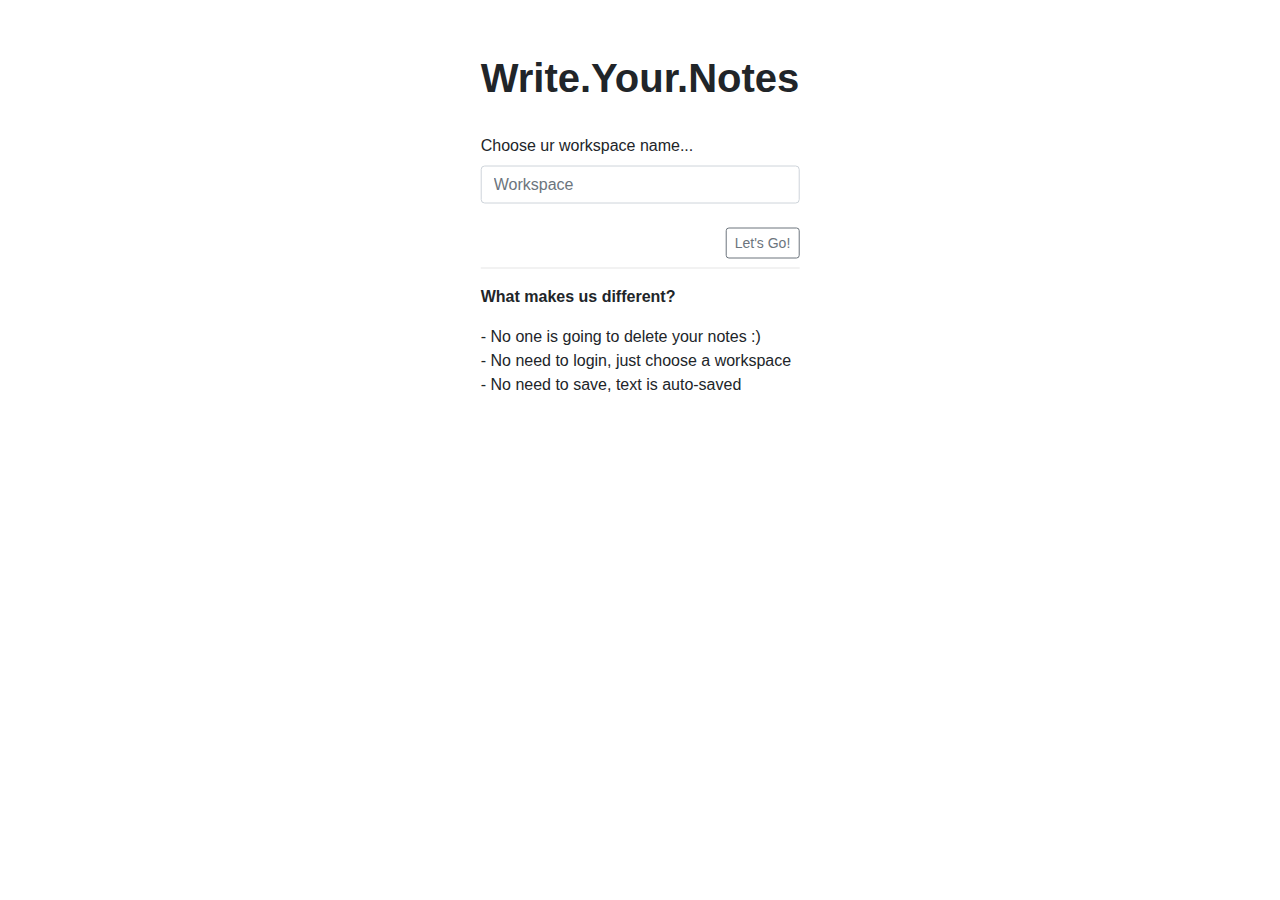
<file: index.html>
<!DOCTYPE html>
<html lang="en">

<head>
  <meta charset="UTF-8">
  <meta name="viewport" content="width=device-width, initial-scale=1.0">
  <link rel="stylesheet" type="text/css" href="index.css">
  <link rel="stylesheet" href="https://stackpath.bootstrapcdn.com/bootstrap/4.4.1/css/bootstrap.min.css"
    integrity="sha384-Vkoo8x4CGsO3+Hhxv8T/Q5PaXtkKtu6ug5TOeNV6gBiFeWPGFN9MuhOf23Q9Ifjh" crossorigin="anonymous">

  <title>Write Your Notes</title>
</head>

<body>
  <div class="test">
    <h1 class="bold-text">Write.Your.Notes</h1>
    <br>
    <label>Choose ur workspace name...</label>
    <input type="text" class="form-control" placeholder="Workspace" id="workspace">
    <br>
    <button onclick="createWorkspace()" type="button" class="btn btn-outline-secondary float-right btn-sm">Let's
      Go!</button>
    <br>
    <hr>
    <p class="bold-text">What makes us different?</p>
    - No one is going to delete your notes :) <br>
    - No need to login, just choose a workspace <br>
    - No need to save, text is auto-saved <br>
  </div>

  <script src="index.js"></script>
</body>

</html>
</file>
<file: index.css>
.test {
  position: absolute;
  top: 25%;
  left: 50%;
  -moz-transform: translateX(-50%) translateY(-50%);
  -webkit-transform: translateX(-50%) translateY(-50%);
  transform: translateX(-50%) translateY(-50%);
}

.bold-text {
  font-weight: bold;
}
</file>
